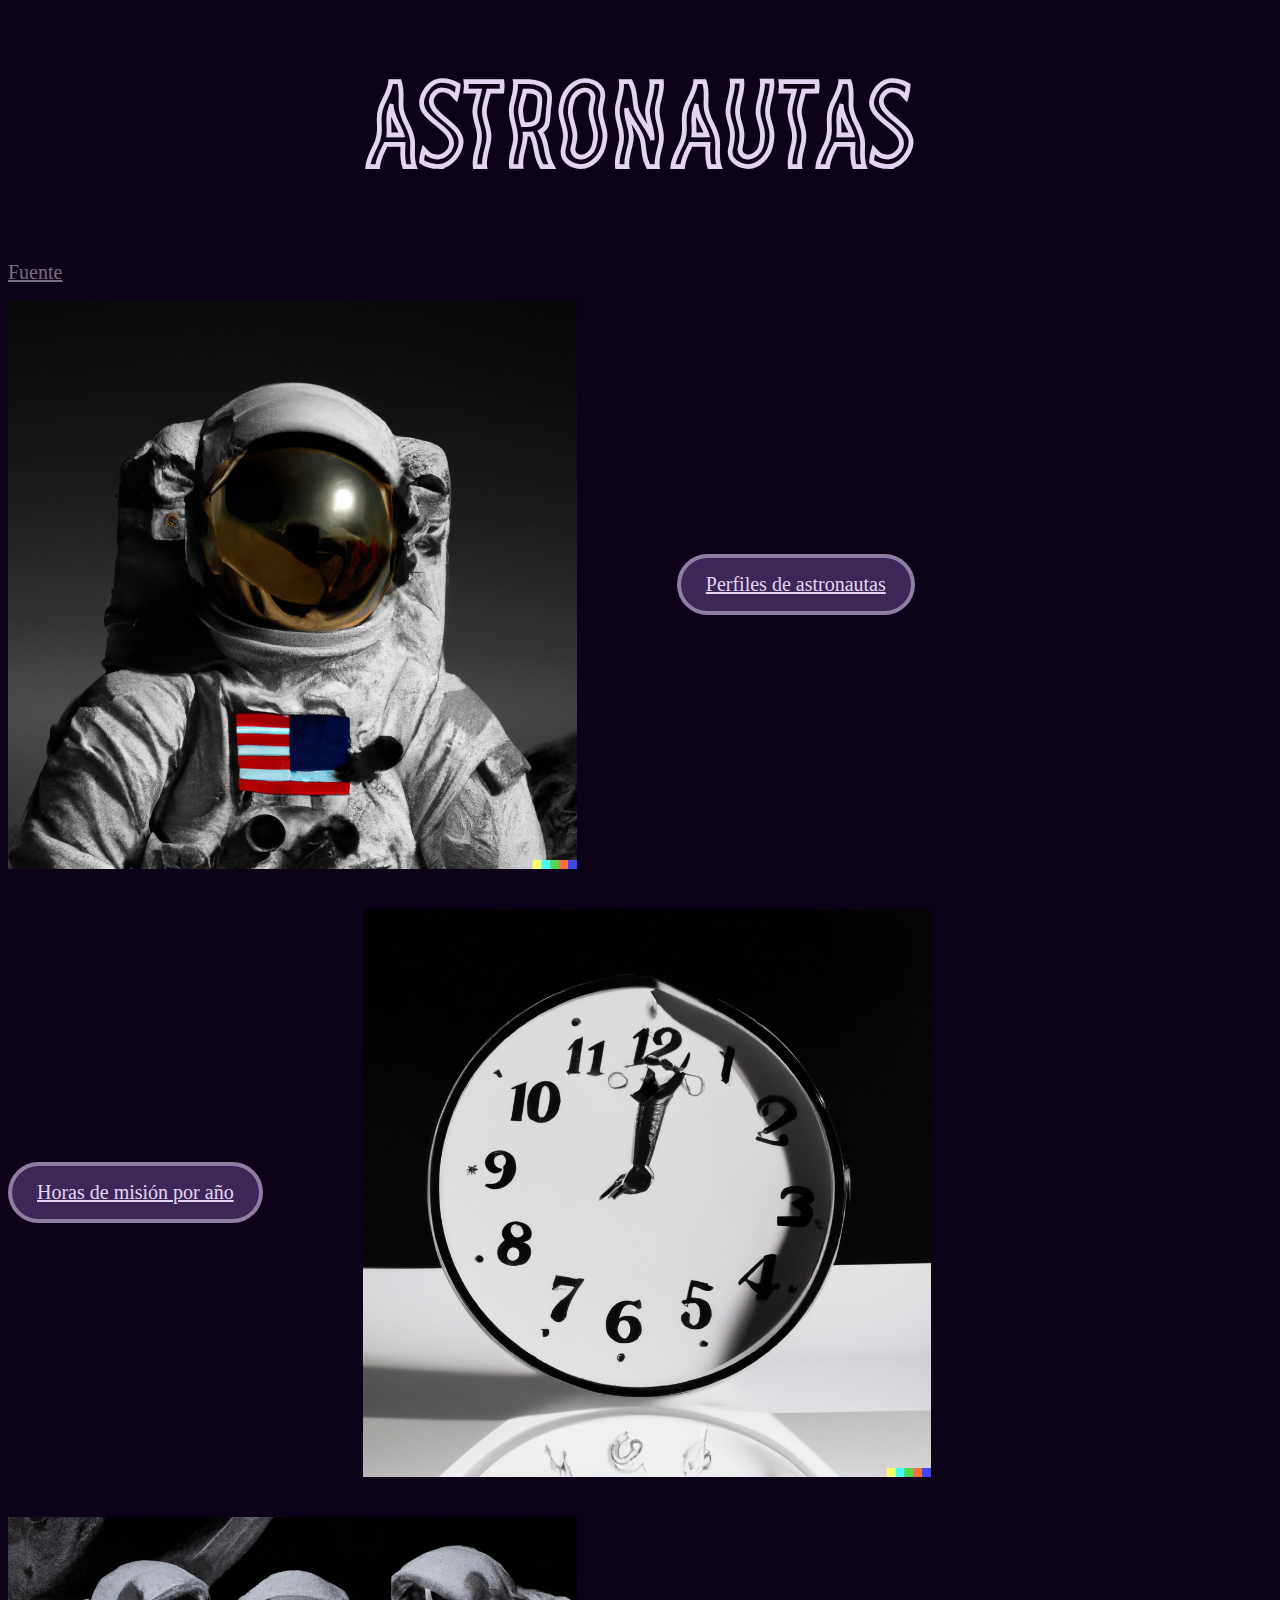
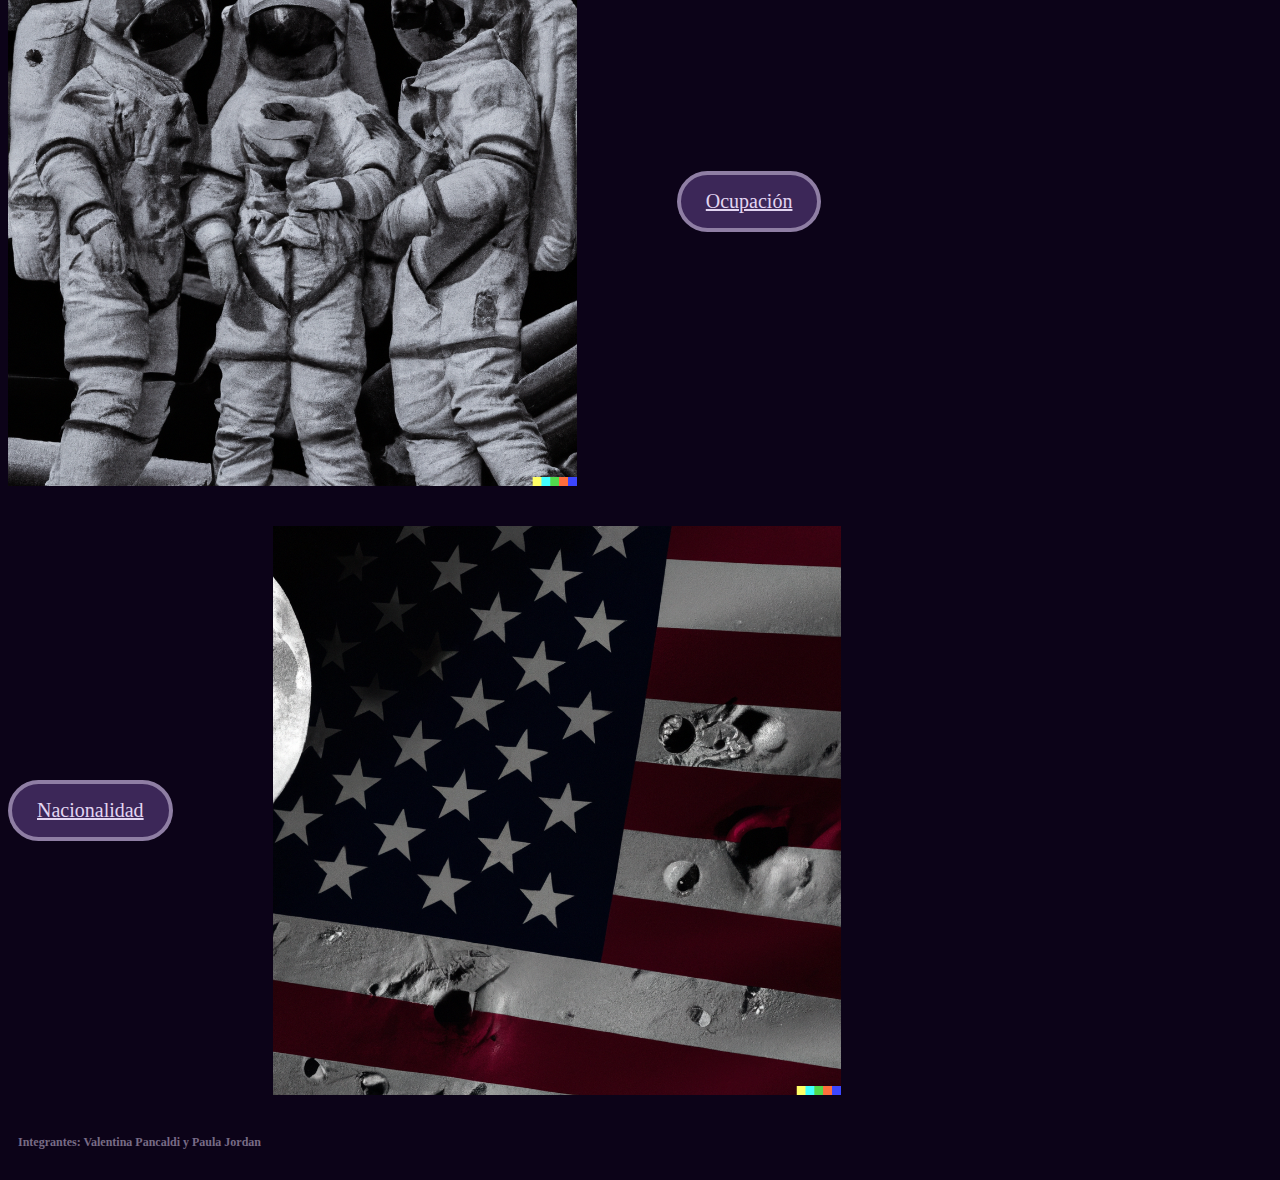
<file: index.html>
<!DOCTYPE html>
<html lang="es">
<head>
  <link rel="stylesheet" href="estilos.css">
  <meta charset="UTF-8">
  <meta name="viewport" content="width=device-width, initial-scale=1.0">
  <meta http-equiv="X-UA-Compatible" content="ie=edge">
  <title>Astronautas</title>
</head>
<body>
  <h1>Astronautas</h1>
  <p><a href="https://github.com/valenpancaldi/vd_s1_tp2_Pancaldi_Jordan/blob/main/dataviz_1/astronautas.csv">Fuente</a></p>
  
  <div class="img-container">
    <img src="manu.png" style="width: 45%;">
    <a href="dataviz_1/index.html" class="link-img">Perfiles de astronautas</a>
  </div>

  <div class="img-containerD">
    <a href="dataviz_2/index.html" class="link-imgD">Horas de misión por año</a>
    <img  src="reloj.png" style="width: 45%;">
  </div>

  <div class="img-container">
    <img src="astros.png" style="width: 45%;">
    <a href="dataviz_3/index.html" class="link-img">Ocupación</a>
  </div>

  <div class="img-containerD">
    <a href="dataviz_4/index.html" class="link-imgD">Nacionalidad</a>
	<img src="luna.png" style="width: 45%;">
  </div>

  <h5>Integrantes: Valentina Pancaldi y Paula Jordan</h5>

</body>
</html>
</file>
<file: estilos.css>
@font-face {
    font-family: 'PlasticSansFreebie';
    src: url('PlasticSansFreebie-Outline.otf') format('opentype');
  }
  
  h1{
    color: rgb(226, 213, 242);
    font-size: 120px;
    text-align: center;
    font-family: 'PlasticSansFreebie', sans-serif;
  }
  h5{
      color: rgba(226, 213, 242, 0.5);
      margin: 10px;
      margin-bottom: 30px;
      font-size: 12px;
  }
  
  a{
    color: rgb(226, 213, 242);
    font-size: 20px;
  }
  
  img {
    width: 50%;
    height: auto;
    float: left;
  }
p a {
  color: rgba(226, 213, 242, 0.5);
  bottom: 0px;
}
  
  .img-container {
    width: 100%;
    height: auto;
    float: left;
    justify-content:flex-start;
    display: flex;
    align-items: center;
    margin-bottom: 40px; 
  }
  .img-containerD {
    width: 100%;
    height: auto;
    float: right;
    justify-content:flex-start;
    display: flex;
    align-items: center;
    margin-bottom: 40px;
    
  }
  
  .img-link-container {
    display: inline-block;
    vertical-align: top;
    margin-right: 20px;
  }
  
  .link-img {
    margin-left: 100px;
    align-self: center;
    border-radius: 50px;
    border: 4px solid rgba(226, 213, 242, 0.5);
    padding: 15px 25px;
    transition: all 0.3s ease-in-out;
    position: relative;
    overflow: hidden;
    background-color: rgba(122, 86, 169, 0.444);
  }
  .link-imgD {
    margin-right: 100px;
    align-self: center;
    border-radius: 50px;
    border: 4px solid rgba(226, 213, 242, 0.5);
    padding: 15px 25px;
    transition: all 0.3s ease-in-out;
    position: relative;
    overflow: hidden;
    background-color: rgba(122, 86, 169, 0.444);
  }
  .link-img:hover::before {
    content: "";
    position: absolute;
    top: 0;
    left: -400%;
    width: 500%;
    height: 100%;
    background-color: rgba(226, 213, 242, 0.2);
    transform: skewX(45deg);
    transition: all 0.3s ease-in-out;
  }
  
  .link-img:hover::after {
    content: "";
    position: absolute;
    top: 0;
    left: 200%;
    width: 500%;
    height: 100%;
    background-color: rgba(226, 213, 242, 0.2);
    transform: skewX(-45deg);
    transition: all 0.3s ease-in-out;
  }
  
  .link-img:hover {
    color: rgba(255, 255, 255, 1);
    border-color: rgba(255, 255, 255, 0.5);
  }
  .link-imgD:hover::before {
    content: "";
    position: absolute;
    top: 0;
    left: -400%;
    width: 500%;
    height: 100%;
    background-color: rgba(226, 213, 242, 0.2);
    transform: skewX(45deg);
    transition: all 0.3s ease-in-out;
  }
  
  .link-imgD:hover::after {
    content: "";
    position: absolute;
    top: 0;
    left: 200%;
    width: 500%;
    height: 100%;
    background-color: rgba(226, 213, 242, 0.2);
    transform: skewX(-45deg);
    transition: all 0.3s ease-in-out;
  }
  
  .link-imgD:hover {
    color: rgba(255, 255, 255, 1);
    border-color: rgba(255, 255, 255, 0.5);
  }
  
  .text-container {
    width: 50%;
    height: auto;
    float: left;
    display: flex;
    align-items: center;
  }
  
  *{
    background-color: rgb(12, 3, 24);;
    color:rgb(226, 213, 242);
    font-family:  'Lucida Grande';
  }
</file>
